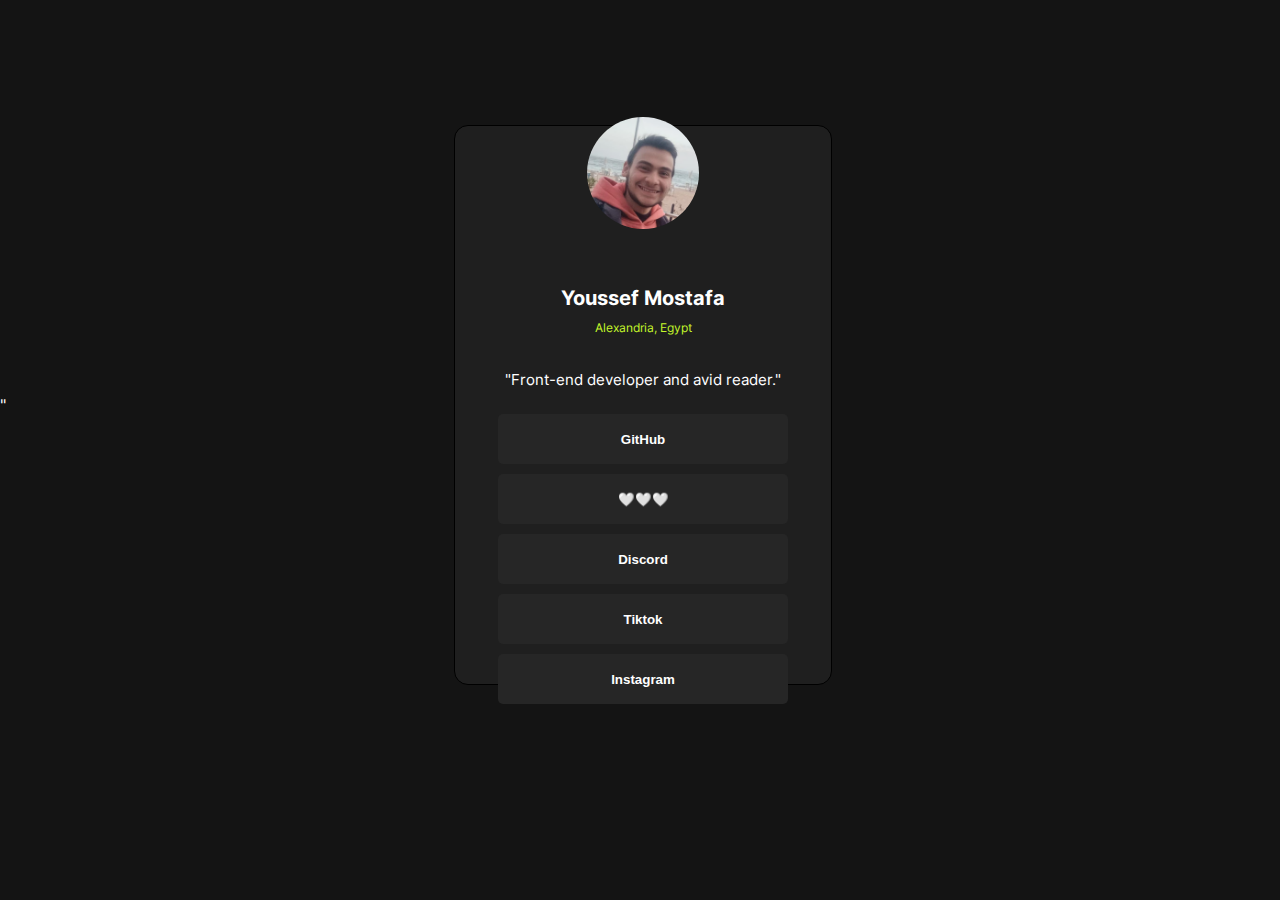
<file: index.html>
<!DOCTYPE html>
<html lang="en">
<head>
  <meta charset="UTF-8">
  <meta name="viewport" content="width=device-width, initial-scale=1.0"> <!-- displays site properly based on user's device -->

  <link rel="icon" type="image/png" sizes="32x32" href="./assets/images/favicon-32x32.png">
  
  <title>Frontend Mentor | Social links profile</title>
  <link rel="stylesheet" href="mystyle.css">
  <!-- Feel free to remove these styles or customise in your own stylesheet 👍 -->
  <style>
    .attribution { font-size: 11px; text-align: center; }
    .attribution a { color: hsl(228, 45%, 44%); }
  </style>
</head>
<body>
  <div class="rcontainer">"
 <div id='container'>
   <div id="iamge">
     <img src="avatar-me2.png">
   </div>
   <div id="name">
     Youssef Mostafa 
   </div>
   <div id="country">
     Alexandria, Egypt 
     </div>
   <div id="job">
     "Front-end developer and avid reader."
   </div>
   <div class="btns">
     <div id="btn1">
       <a href="https://github.com/THELORD9">
         <button type="button">
            GitHub
          </button>
       </a>
     </div>
     <div id="btn2">
       <button type="button" disabled>
         🤍🤍🤍
       </button>
     </div>
     <div id="btn3">
       <a href="https://discord.gg/dg8EGhF8">
         <button type="button">
          Discord
        </button>
       </a>
     </div>
     <div id="btn4">
       <a href="https://vm.tiktok.com/ZSMhbmwKh/">
         <button type="button">
          Tiktok
        </button>
       </a>
     </div>
     <div id="btn5">
       <a href="https://www.instagram.com/youssefsh98731?igsh=YzljYTk1ODg3Zg==‎‏">
         <button type="button">
          Instagram
         </button>
       </a>
     </div>
   </div>
 </div>
</div>
</body>
</html>
</file>
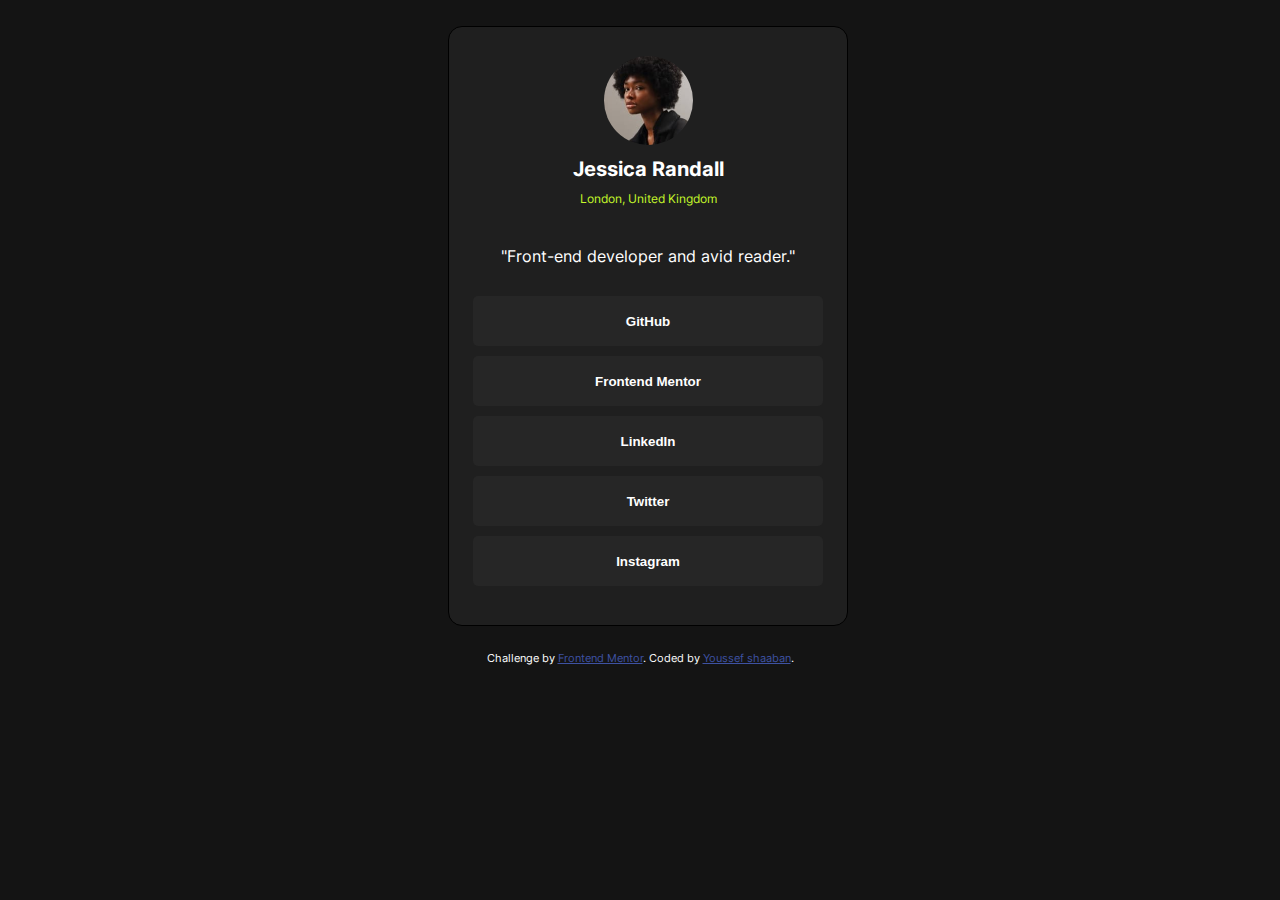
<file: social-links-profile-main/index.html>
<!DOCTYPE html>
<html lang="en">
<head>
  <meta charset="UTF-8">
  <meta name="viewport" content="width=device-width, initial-scale=1.0"> <!-- displays site properly based on user's device -->

  <link rel="icon" type="image/png" sizes="32x32" href="./assets/images/favicon-32x32.png">
  
  <title>Frontend Mentor | Social links profile</title>
  <link rel="stylesheet" href="mystyle.css">
  <!-- Feel free to remove these styles or customise in your own stylesheet 👍 -->
  <style>
    .attribution { font-size: 11px; text-align: center; }
    .attribution a { color: hsl(228, 45%, 44%); }
  </style>
</head>
<body>
 <div id='container'>
   <div id="iamge">
     <img src="/social-links-profile-main/assets/images/avatar-jessica.jpeg">
   </div>
   <div id="name">
     Jessica Randall
   </div>
   <div id="country">
     London, United Kingdom
     </div>
   <div id="job">
     "Front-end developer and avid reader."
   </div>
   <div class="btns">
     <div id="btn1">
       <button type="button">
         GitHub
       </button>
     </div>
     <div id="btn2">
       <button type="button">
         Frontend Mentor
       </button>
     </div>
     <div id="btn3">
       <button type="button">
         LinkedIn
       </button>
     </div>
     <div id="btn4">
       <button type="button">
         Twitter
       </button>
     </div>
     <div id="btn5">
       <button type="button">
         Instagram
       </button>
     </div>
   </div>
 </div>

  
  <div class="attribution">
    Challenge by <a href="https://www.frontendmentor.io?ref=challenge" target="_blank">Frontend Mentor</a>. 
    Coded by <a href="#">Youssef shaaban</a>.
  </div>
</body>
</html>
</file>
<file: mystyle.css>
@font-face {
  font-family: 'Inter';
  src: url('assets/fonts/Inter-VariableFont_slnt,wght.ttf') format('truetype');
  font-weight: 100 900;
  font-style: normal;
}

body {
  font-family: 'Inter', sans-serif;
  background-color: hsl(0, 0%, 8%);
  color: #fff;
}

 * {
   box-sizing: border-box;
   margin: 0;
   padding: 0;
   
 }
 .rcontainer {
   display: flex;
   justify-content: center;
   align-items: center ;
   height :90vh;
   margin-inline: auto;
 }
 
 #container {
   display:flex;
   flex-direction: column;
   justify-content: center;
   align-items: center;
   width: 400px;
   height: 560px;
   margin: 2% 35%;
   border: 1px solid black;
   border-radius: 14px;
   background-color: hsl(0, 0%, 12%);
 }
 
 
 img {
   height: 30%;
   width: 100%;
   border: 1px solid transparent;
   border-radius: 50%;
   margin-bottom: 0px;
   transform: translateY(150px) ;
 }

 #name {
   transform: translateY(-60px) ;
   font-weight: 700;
   font-size: 20px;
   
 }
 #country{
   transform: translateY(-50px) ;
   font-size: 12px;
   color: hsl(75, 94%, 57%);
   font-weight: 400;
   
 }
 #job{
   transform: translateY(-20px) ;
   margin: 5px;
   font-size: 15px;
 }
 
 .btns{
   text-align: center;
   margin-bottom: 130px;
   transform: translateY(-10px);
   
 }
 button {
   width: 290px;
   height: 50px;
   border: 1px solid transparent;
   border-radius: 5px;
   margin-top: 10px;
   margin-inline: 10px;
   font-weight: 600;
   color: #fff;
   background-color: hsl(0, 0%, 15%);
   transition: 0.3s ;
 }
 
 button:hover {
   color: black;
   background-color: hsl(75, 94%, 57%);
 }
</file>
<file: social-links-profile-main/mystyle.css>
@font-face {
  font-family: 'Inter';
  src: url('assets/fonts/Inter-VariableFont_slnt,wght.ttf') format('truetype');
  font-weight: 100 900;
  font-style: normal;
}

body {
  font-family: 'Inter', sans-serif;
  background-color: hsl(0, 0%, 8%);
  color: #fff;
}

 * {
   box-sizing: border-box;
   margin: 0;
   padding: 0;
   
 }
 
 #container {
   display:flex;
   flex-direction: column;
   justify-content: center;
   align-items: center;
   width: 400px;
   height: 600px;
   margin: 2% 35%;
   border: 1px solid black;
   border-radius: 14px;
   background-color: hsl(0, 0%, 12%);
   transform: translate(center,center);
 }
 
 
 img {
   height: 50%;
   border: 1px solid transparent;
   border-radius: 50%;
   margin-bottom: 0px;
   transform: translateY(20px) ;
   
 }

 #name {
   transform: translateY(-60px) ;
   font-weight: 700;
   font-size: 20px;
   
 }
 #country{
   transform: translateY(-50px) ;
   font-size: 12px;
   color: hsl(75, 94%, 57%);
   font-weight: 400;
   
 }
 #job{
   transform: translateY(-20px) ;
   margin: 10px;
 }
 
 .btns{
   text-align: center;
   margin-bottom: 20px;
   transform: translateY(-10px)
 }
 button {
   width: 350px;
   height: 50px;
   border: 1px solid transparent;
   border-radius: 5px;
   margin-top: 10px;
   font-weight: 600;
   color: #fff;
   background-color: hsl(0, 0%, 15%);
 }
 
 button:hover {
   color: black;
   background-color: hsl(75, 94%, 57%);
 }
</file>
